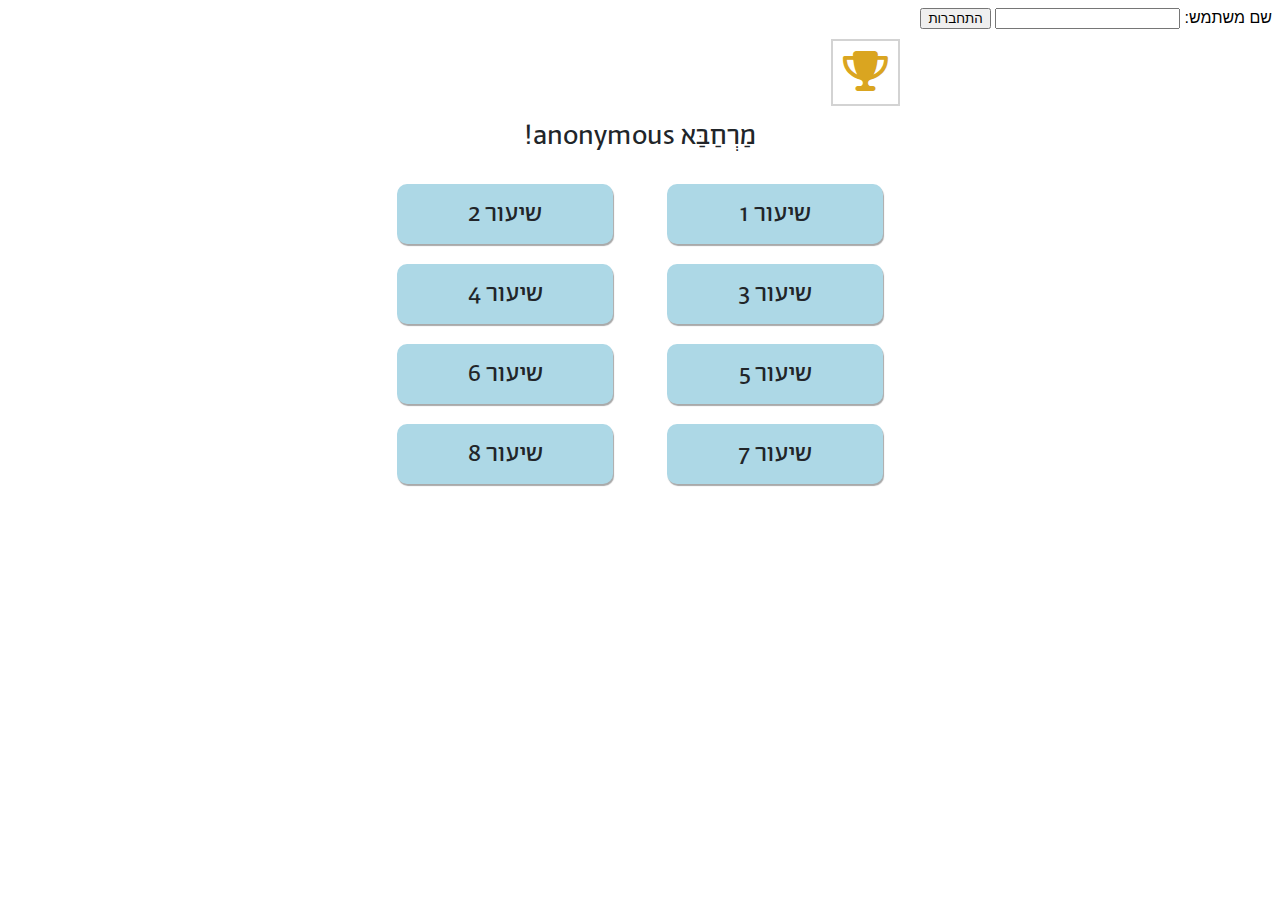
<file: index.html>
<!DOCTYPE html>
<html lang="he">

<head>
    <meta charset="UTF-8">
    <meta http-equiv="X-UA-Compatible" content="IE=edge">
    <meta name="viewport" content="width=device-width, initial-scale=1.0">
    <title>Document</title>
    <style>
        body * {
            font-family: 'Arial';
        }
    </style>
    <script src="https://code.jquery.com/jquery-3.6.3.min.js"></script>

</head>

<body dir="rtl">
    <form>
        שם משתמש: <input type="text" id="name">
        <button id="login" style="cursor:pointer;">התחברות</button>
        <button id="logout" style="cursor:pointer;display:none">התנתקות</button>

    </form>
    

    <iframe id="flashcards" src="iframe.html" width="100%" height="800px" frameBorder="0"></iframe>
    <script>

        //In open edx

        // $.ajax({
        //     async: false,
        //     url: 'https://courses.madrasafree.com/api/user/v1/me',
        //     success: function (result) {
        //         data = result;
        //     }
        // });

        let username;

        if (localStorage.getItem("username")) {
            $("#login").hide();
            $("#logout").show();
            $("form input").val(localStorage.getItem("username"));
            $("form input").prop("disabled", true);
            document.querySelector("#flashcards").addEventListener("load", function () {
                document.querySelector("#flashcards").contentWindow.postMessage({ 'username': localStorage.getItem("username") }, '*');
            });
        }
        document.querySelector("form").addEventListener("submit", function (e) {

            e.preventDefault();

            if (localStorage.getItem("username")) {
                localStorage.removeItem("username");
            } else {
                username = document.querySelector("#name").value;
                localStorage.setItem("username", username);
            }

            location.reload();
        });

    </script>
</body>

</html>
</file>
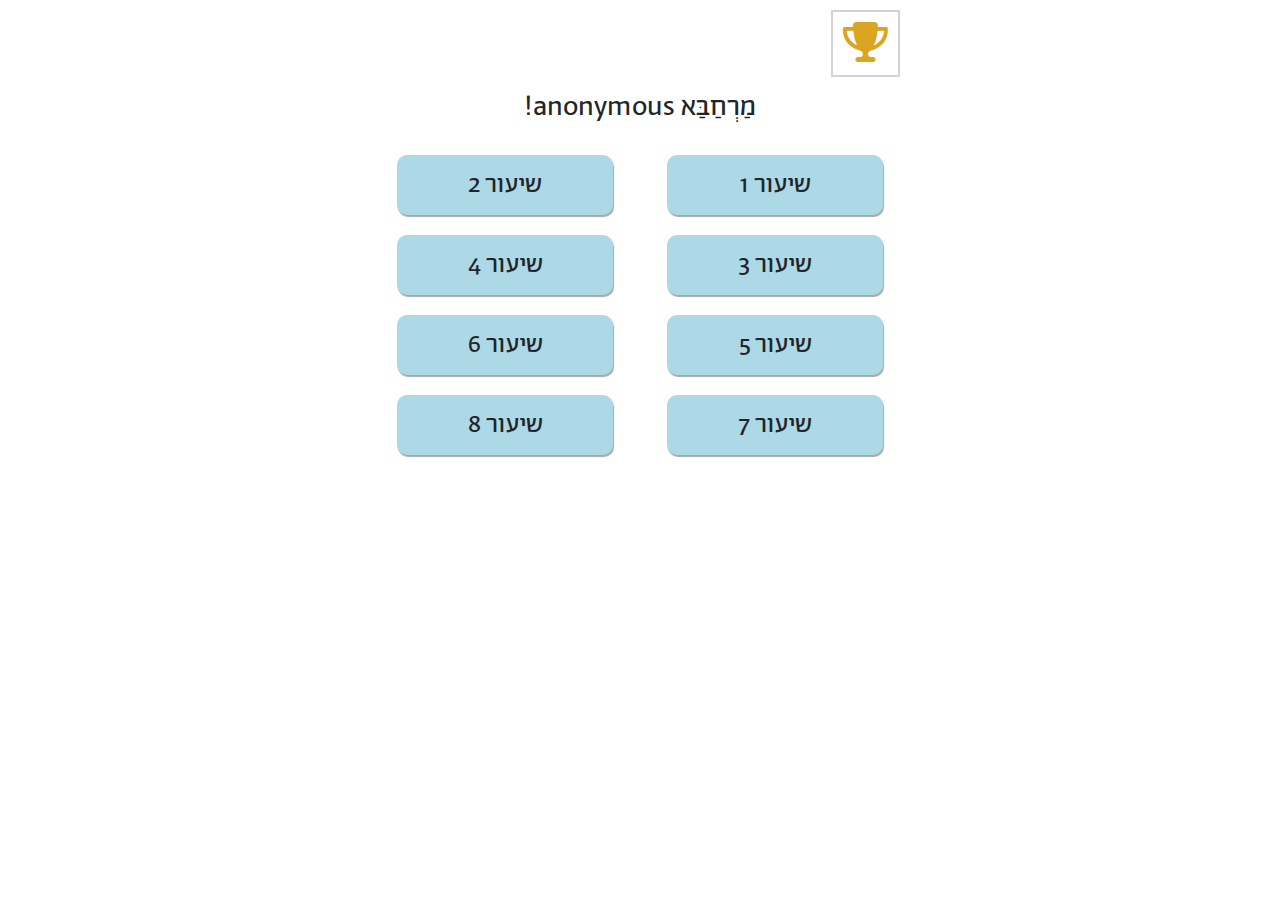
<file: iframe.html>
<!DOCTYPE html>
<html lang="he">

<head>
    <meta charset="UTF-8">
    <meta name="viewport" content="width=device-width, initial-scale=1.0">
    <title>Flashcards</title>
    <link rel="stylesheet" href="https://cdnjs.cloudflare.com/ajax/libs/font-awesome/6.2.1/css/all.min.css">
    <link href="https://cdn.jsdelivr.net/npm/bootstrap@5.3.0-alpha1/dist/css/bootstrap.min.css" rel="stylesheet">
    <link rel="stylesheet" href="style.css">
    <script src="https://cdn.jsdelivr.net/npm/bootstrap@5.3.0-alpha1/dist/js/bootstrap.bundle.min.js"></script>
    <script src="https://code.jquery.com/jquery-3.6.3.min.js"></script>
    <script src="circle-progress.js"></script>

</head>

<body dir="rtl">
    <div id="learning">
        <div id="setup">
            <div style="display:flex;max-width: 600px;margin:auto;">

                <div id="leaderboard-open"
                    style="border:2px solid lightgray;padding:10px;margin:10px;text-align: center;cursor: pointer;">
                    <i class="fas fa-trophy" style="font-size:40px;color:goldenrod;"></i>
                </div>
              

            </div>

            <p class="user">
                מַרְחַבַּא
                <span class="username"></span>!
            </p>

            <div class="lessons">
                <div class="lesson" data-lesson="1">
                    <div>
                        שיעור 1
                    </div>
                </div>
                <div class="lesson" data-lesson="2">
                    <div>
                        שיעור 2
                    </div>
                </div>
                <div class="lesson" data-lesson="3">
                    <div>
                        שיעור 3
                    </div>
                </div>
                <div class="lesson" data-lesson="4">
                    <div>
                        שיעור 4
                    </div>
                </div>
                <div class="lesson" data-lesson="5">
                    <div>
                        שיעור 5
                    </div>
                </div>
                <div class="lesson" data-lesson="6">
                    <div>
                        שיעור 6
                    </div>
                </div>
                <div class="lesson" data-lesson="7">
                    <div>
                        שיעור 7
                    </div>
                </div>
                <div class="lesson" data-lesson="8">
                    <div>
                        שיעור 8
                    </div>
                </div>

            </div>

        </div>

        <div id="board">
            <i style="float:left;font-size:30px;cursor: pointer;" class="close fa-solid fa-xmark"></i>

            <div class="lesson-title">
                שיעור
                <span class="lesson-number"></span>
                - תרגול אוצר מילים
            </div>
            <div class="header">
                <div class="question-number">
                    שאלה
                    <span>1</span>
                    מתוך
                    10
                </div>
            </div>
            <div class="question">
                <i id="audio-icon" class="fas fa-play-circle"></i>
                <audio id="audio-file" src="" type="audio/mpeg"></audio>
                <span class="question-text">שאלה</span>
            </div>
            <div class="answers">
                <div class="answer">
                    <span class="answer-text"></span>
                    <i class="fa-regular fa-circle-check"></i>
                    <i class="fa-regular fa-circle-xmark"></i>
                </div>
                <div class="answer">
                    <span class="answer-text"></span>
                    <i class="fa-regular fa-circle-check"></i>
                    <i class="fa-regular fa-circle-xmark"></i>
                </div>
                <div class="answer">
                    <span class="answer-text"></span>
                    <i class="fa-regular fa-circle-check"></i>
                    <i class="fa-regular fa-circle-xmark"></i>
                </div>
                <div class="answer">
                    <span class="answer-text"></span>
                    <i class="fa-regular fa-circle-check"></i>
                    <i class="fa-regular fa-circle-xmark"></i>
                </div>
                <div class="answer">
                    <span class="answer-text"></span>
                    <i class="fa-regular fa-circle-check"></i>
                    <i class="fa-regular fa-circle-xmark"></i>
                </div>
            </div>
            <div class="buttons">

                <button id="check" disabled>בדיקה</button>
                <button id="next">המשך</button>
                <div class="leitners" style="text-align: center;">
                    <div class="leitners-value"></div>
                    <span class="leitners-text" style="font-size:16px;"></span>

                </div>

            </div>
        </div>
        <div id="finish" style="display:none">
            <div class="buttons">
                <div>
                    <p>
                        כֻּלّ אִלְאִחְתִרַאם! כל הכבוד!
                    </p>
                    <div class="grade">
                        ציון: <span></span>
                    </div>
                </div>
                <button onclick="location.reload();">חזרה</button>
            </div>
        </div>

    </div>

    <div id="leaderboard" style="display:none;max-width: 600px;margin:auto;margin-top:20px;">

        <div id="leaderboard-close" style="cursor: pointer;display: none;float:left">
            <i class='fas fa-xmark' style="font-size:30px;"></i>

        </div>
       
        <p class="user">טבלת המובילים</p>
        <div class="container">
            
            <div class="leaderboard">
                <div class="leaderboard-header">
                    <div class="leaderboard-item">
                        <div class="leaderboard-item-cell leaderboard-item-cell-rank">
                            <span></span>
                        </div>
                        <div class="leaderboard-item-cell leaderboard-item-cell-user">
                            <span>שם משתמש</span>
                        </div>
                        <div class="leaderboard-item-cell leaderboard-item-cell-score">
                            <span>ניקוד</span>
                        </div>
                    </div>
                </div>
                <div class="leaderboard-list">
                </div>
            </div>
        </div>




    <script src="script.js"></script>
</body>

</html>
</file>
<file: style.css>
@font-face {
    font-family: 'Abraham';
    src: url('font/Abraham-Regular.ttf');
}

body {
    font-family: 'Abraham';
    margin: 0;
    padding: 0;
}


h1 {
    text-align: center;
}

#setup {
    max-width: 600px;
    margin: 0 auto;
    padding: 0 30px;
}

#board {
    max-width: 600px;
    margin: 10px auto;
    border: 1px solid gray;
    padding: 20px 40px;
    display: none;
    padding-bottom: 80px;
}

.question {
    margin: 20px 0;
    font-size: 24px;
    font-weight: bold;
    text-align: center;
}

.answer {
    font-size: 20px;
    padding: 4px;
    margin: 6px 0;
    border: 1px solid #007BFF;
    cursor: pointer;
    background-color: #F0F8FF;
}

.answer.correct {
    border: 1px solid green;
    background-color: #0080004f;
}

/* .answer.correct:hover{
    border:1px solid green;
    background-color: #0080004f;
} */

.answer.wrong {
    border: 1px solid red;
    background-color: #ff00003b;
}

.answer i {
    float: left;
    display: none;
    position: relative;
    top: 3px;
}

.fa-circle-xmark {
    color: red;
}

.fa-circle-check {
    color: green;
}

#next {
    display: none;
    cursor: pointer;
    background-color: darkslategray;

}

#check {
    background-color: lightblue;

}

#next,
#check {
    color: white;
    border: 0;
    font-size: 22px;
    padding: 2px 22px;
    border-radius: 20px;
    margin: 10px 0;
}

.progress {

    width: 60%;
}

.question-number {
    text-align: center;
    font-size: 16px;
    position: relative;
    top: -3px;
    right: 10px;
}

.lesson-title {
    font-size: 24px;
    text-align: center;
}

.buttons {
    text-align: center;
}

.header {
    display: flex;
    margin: auto;
    width: 80%;
    padding: 8px 4px 0px 40px;
    border-radius: 20px;
    flex-wrap: wrap;
    justify-content: center;
}

.grade span {
    font-size: 40px;
}

.lessons {
    display: flex;
    flex-wrap: wrap;
    justify-content: space-around;

}

.lesson {
    width: 40%;
    margin: 10px;
    height: 60px;
    border-radius: 10px;
    box-shadow: 1px 2px 1px darkgray;
    display: flex;
    justify-items: center;
    align-items: center;
    justify-content: center;
    background-color: lightblue;
    font-size: 26px;
    cursor: pointer;
}

.user {
    font-size: 28px;
    text-align: center;
}

#finish {
    max-width: 600px;
    margin: 10px auto;
    border: 1px solid gray;
    padding: 20px 40px;
    padding-bottom: 80px;
}

.grade {
    font-size: 32px;
}

.leaderboard {
	box-shadow: 1px 1px 8px 0 #cccccc;
	background: #ffffff;
    margin: auto;
    margin-top:20px;
    font-size:20px;
}

.leaderboard-header {
	width: 100%;
	height: 4rem;
	background: lightblue;
}

.leaderboard-item {
	display: flex;
	flex-flow: row nowrap;
	height: 100%;
	align-items: center;
	border-bottom: 1px solid #cccccf;
}

.leaderboard-item-cell {
	box-sizing: border-box;
	height: 100%;
	padding: 1rem;
	display: flex;
	align-items: center;
}

.leaderboard-item-cell-rank {
	width: 14%;
  
}

.leaderboard-item-cell-user {
	flex-grow: 1;
}

.leaderboard-item-cell-score {
	width: 25%;
}

.leaderboard-item-cell-alltime {
	width: 25%;
}
</file>
